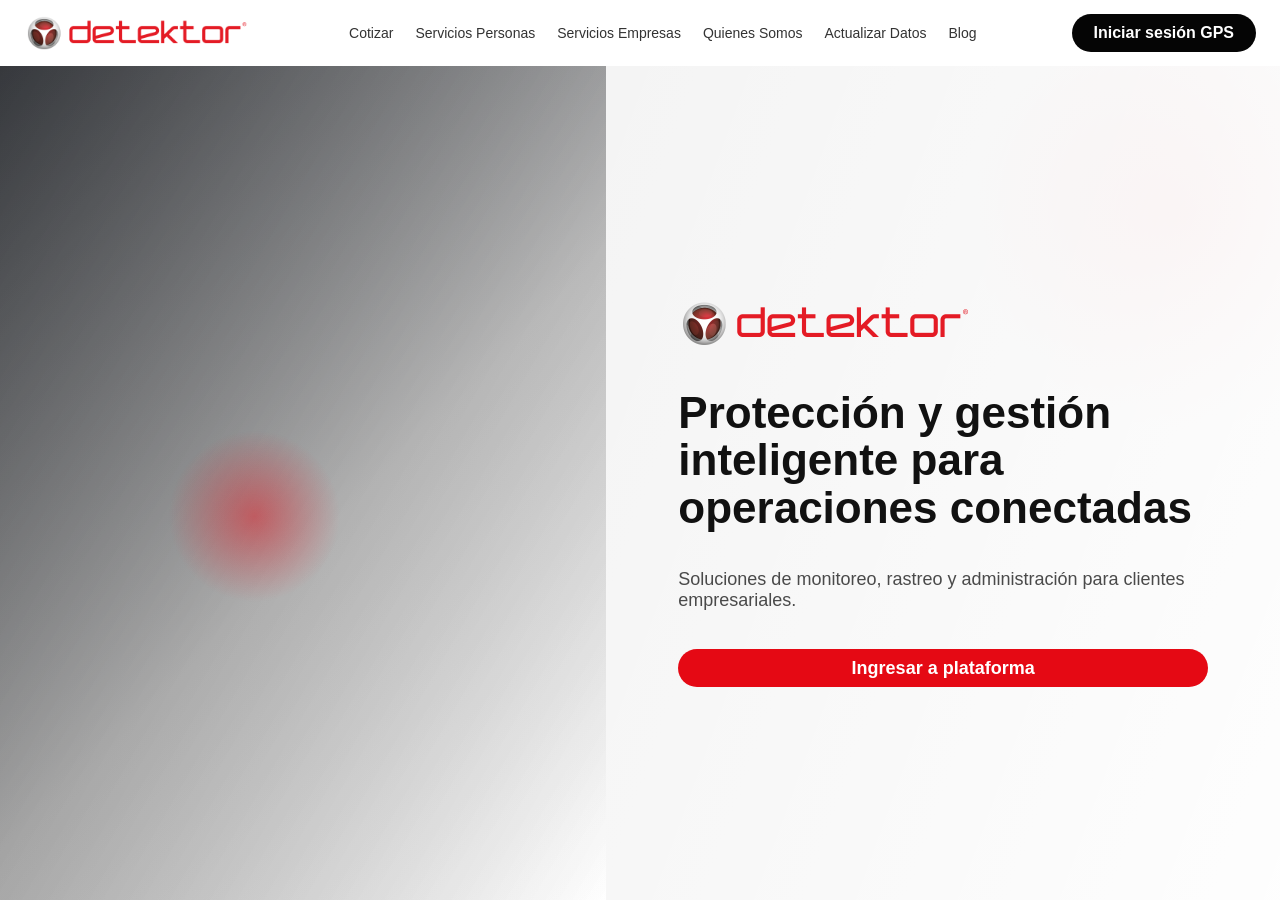
<file: geohashes/index.html>
<!doctype html>
<html lang="es">
  <head>
    <meta charset="utf-8" />
    <meta name="viewport" content="width=device-width, initial-scale=1" />
    <title>Argos | Gestión de Geohashes</title>
    <link rel="stylesheet" href="styles.css" />
  </head>
  <body>
    <main id="corporate" class="corporate-screen">
      <header class="corporate-top">
        <img class="corp-logo" src="assets/logos/detektor-logo.png" alt="Detektor" />
        <nav>
          <a>Cotizar</a>
          <a>Servicios Personas</a>
          <a>Servicios Empresas</a>
          <a>Quienes Somos</a>
          <a>Actualizar Datos</a>
          <a>Blog</a>
        </nav>
        <button id="corpLoginBtn" class="corp-login-btn">Iniciar sesión GPS</button>
      </header>
      <section class="corporate-hero">
        <div class="hero-media"></div>
        <div class="hero-copy">
          <img class="hero-logo" src="assets/logos/detektor-logo.png" alt="Detektor Assist" />
          <h1>Protección y gestión inteligente para operaciones conectadas</h1>
          <p>Soluciones de monitoreo, rastreo y administración para clientes empresariales.</p>
          <button class="red-pill" id="corpLoginBtnHero">Ingresar a plataforma</button>
        </div>
      </section>
    </main>

    <main id="detektorLogin" class="detektor-login-screen is-hidden">
      <header class="login-brand">
        <img class="corp-logo" src="assets/logos/detektor-logo.png" alt="Detektor" />
      </header>
      <section class="detektor-login-body">
        <aside class="login-promo">
          <div class="promo-card">
            <img class="promo-logo" src="assets/logos/detektor-logo.png" alt="Detektor" />
            <p>Automatizamos las alertas de pánico por medio de llamadas automáticas.</p>
            <ul>
              <li>Un posible hurto</li>
              <li>Alguna novedad en el viaje</li>
              <li>Una alerta o peligro</li>
            </ul>
          </div>
        </aside>
        <section class="detektor-login-panel">
          <div class="detektor-mark"></div>
          <h1>Bienvenido a Detektor</h1>
          <p>Plataforma inteligente de información, monitoreo, rastreo y gestión de bienes y automóviles.</p>
          <label><input id="detektorUser" value="Usuario Argos" /></label>
          <label><input id="detektorPass" type="password" value="argos" /></label>
          <button id="detektorLoginBtn" class="detektor-login-button">Entrar</button>
          <a class="forgot-link">¿Olvidó su contraseña?</a>
          <small>Al acceder acepta nuestros <u>Términos y Condiciones</u></small>
        </section>
      </section>
    </main>

    <main id="moduleHub" class="module-hub is-hidden">
      <header class="hub-topbar">
        <img class="hub-logo" src="assets/logos/detektor-logo.png" alt="Detektor" />
        <div class="hub-user">
          <strong>Usuario Argos</strong>
          <span class="hub-avatar"></span>
          <button id="managerBtn" class="hub-icon" title="Manager">⚙</button>
          <button id="hubLogoutBtn" class="hub-icon" title="Salir">▯</button>
        </div>
      </header>
      <section class="cards-grid">
        <article class="product-card">
          <div class="card-art car-art"></div>
          <span class="mini-brand">detektor</span>
          <h2>Skytrack</h2>
          <p>Módulo de monitoreo tradicional para interacción con vehículo.</p>
          <button class="red-pill">Acceder</button>
        </article>
        <article class="product-card">
          <div class="card-art truck-art"></div>
          <span class="mini-brand">detektor</span>
          <h2>Tracking</h2>
          <p>Gestione sus vehículos de forma ágil.</p>
          <button class="red-pill">Acceder</button>
        </article>
        <article class="product-card">
          <div class="card-art shield-art"></div>
          <span class="mini-brand">detektor</span>
          <h2>Cathodic Protection</h2>
          <p>Módulo de monitoreo de protección catódica.</p>
          <button class="red-pill">Acceder</button>
        </article>
        <article class="product-card">
          <div class="card-art cargo-art"></div>
          <span class="mini-brand">detektor</span>
          <h2>Trazabilidad Transporte de Carga</h2>
          <p>Seguimiento a planillas activas y trayectos de vehículos de carga.</p>
          <button class="red-pill">Acceder</button>
        </article>
        <article class="product-card geohash-card">
          <div class="card-art geohash-art"></div>
          <span class="mini-brand">detektor</span>
          <h2>Geohashes</h2>
          <p>Gestión de ciudades logísticas, Divipoles, geocercas y sincronización Command.</p>
          <button id="geohashesCardBtn" class="red-pill">Acceder</button>
        </article>
        <article class="product-card">
          <div class="card-art bi-art"></div>
          <span class="mini-brand">detektor</span>
          <h2>Detektor BI</h2>
          <p>Transforma datos en buenas decisiones.</p>
          <button class="red-pill">Acceder</button>
        </article>
      </section>
    </main>

    <main id="managerView" class="manager-shell is-hidden">
      <header class="manager-top">
        <img src="assets/logos/detektor-logo.png" alt="Detektor" />
        <a>Manager</a>
        <div>
          <span>Usuario Argos</span>
          <button id="managerHomeBtn" title="Volver a módulos">▦</button>
          <button id="managerCloseBtn" title="Salir de Manager">▯</button>
        </div>
      </header>
      <aside class="manager-side">
        <button class="manager-menu is-active" data-manager-view="users">▣ Usuarios</button>
        <button class="manager-menu" data-manager-view="profiles">▧ Perfiles</button>
        <button class="manager-menu">✚ Compartir vehículos</button>
      </aside>
      <section class="manager-content">
        <article id="manager-users" class="manager-page is-active">
          <div class="manager-title">
            <h1>Administración de usuarios</h1>
            <span>Inicio / Administración de usuarios</span>
          </div>
          <div class="manager-card">
            <div class="manager-actions">
              <button class="dark-btn">Exportar</button>
              <button class="manager-red-btn">+ Nuevo Usuario</button>
            </div>
            <div class="manager-search">🔍 <input placeholder="Búsqueda" /></div>
            <table class="manager-table">
              <thead>
                <tr><th>Login</th><th>Nombre completo</th><th>Email</th><th>Cuenta</th><th>Usuario creador</th><th>Fecha/hora creación</th><th>Tipo</th><th>Acciones</th></tr>
              </thead>
              <tbody>
                <tr><td>kmartinez</td><td>KEVIN MARTINEZ HERNANDEZ</td><td>kevin.martinez@argos.com.co</td><td>GARGOS</td><td>GARGOS</td><td>19/05/2026 06:21</td><td>Cliente</td><td><button>⊘</button><button>✎</button><button>×</button></td></tr>
                <tr><td>rklaiss</td><td>Richard Klaiss Luna_NAVITRANS</td><td>rklaiss@navitrans.com.co</td><td>GARGOS</td><td>GARGOS</td><td>07/05/2026 08:10</td><td>Cliente</td><td><button>⊘</button><button>✎</button><button>×</button></td></tr>
                <tr><td>jmontoya</td><td>Juan Diego Montoya</td><td>jmontoya@argos.com.co</td><td>GARGOS</td><td>GARGOS</td><td>16/04/2026 05:09</td><td>Cliente</td><td><button>⊘</button><button>✎</button><button>×</button></td></tr>
                <tr><td>agonzalez</td><td>Abner González</td><td>abner.gonzalez@argos.co</td><td>GARGOS</td><td>GARGOS</td><td>02/06/2026 09:18</td><td>Cliente</td><td><button>⊘</button><button>✎</button><button>×</button></td></tr>
              </tbody>
            </table>
          </div>
        </article>

        <article id="manager-profiles" class="manager-page">
          <div class="manager-title">
            <h1>Crear perfil</h1>
            <span>Inicio / Crear perfil</span>
          </div>
          <label class="manager-profile-name">Nombre <input value="PerfilGeohashes" /></label>
          <div class="manager-permission-panel">
            <h2>Gestión de Geohashes</h2>
            <div class="permission-block">
              <h3>Ciudades logísticas</h3>
              <label><input type="checkbox" checked /> Consultar ciudades logísticas</label>
              <label><input type="checkbox" checked /> Crear ciudad logística</label>
              <label><input type="checkbox" checked /> Modificar ciudad logística</label>
              <label><input type="checkbox" checked /> Eliminar ciudad logística</label>
            </div>
            <div class="permission-block">
              <h3>Divipoles y plantas</h3>
              <label><input type="checkbox" checked /> Consultar Divipoles y plantas</label>
              <label><input type="checkbox" checked /> Crear y modificar Divipoles</label>
              <label><input type="checkbox" checked /> Eliminar Divipoles</label>
              <label><input type="checkbox" checked /> Administrar plantas y geocercas</label>
            </div>
            <div class="permission-block">
              <h3>Sincronización Command</h3>
              <label><input type="checkbox" checked /> Programar sincronización de lote</label>
              <label><input type="checkbox" checked /> Autorizar sobrescritura seleccionada</label>
              <label><input type="checkbox" /> Autorizar reconstrucción total</label>
              <label><input type="checkbox" checked /> Consultar bitácora de administración</label>
            </div>
            <div class="manager-actions">
              <button id="managerBackBtn" class="dark-btn">Atrás</button>
              <button class="manager-red-btn" data-toast="Perfil Geohashes actualizado">Guardar perfil</button>
            </div>
          </div>
        </article>
      </section>
    </main>

    <main id="app" class="app-shell is-hidden">
      <header class="topbar">
        <div class="topbar-left">
          <img class="brand-logo argos-logo header-logo" src="assets/logos/argos-logo.png" alt="ARGOS" />
          <span class="vertical-rule"></span>
          <div>
            <h2>Gestión de Geohashes</h2>
            <p>Ciudades logísticas, Divipoles, plantas y sincronización Command</p>
          </div>
        </div>
        <div class="topbar-right">
          <span class="powered">Powered by</span>
          <img class="brand-logo detektor-logo header-detektor" src="assets/logos/detektor-logo.png" alt="Detektor" />
          <span class="vertical-rule"></span>
          <div class="avatar">J</div>
          <div class="user">
            <strong>Juan Velasquez - Tecnoideas</strong>
            <span>Administrador CPD</span>
          </div>
          <button id="logoutBtn" class="icon-btn" title="Cerrar sesión">↪</button>
        </div>
      </header>

      <nav class="module-tabs" aria-label="Navegación principal">
        <button class="tab is-active" data-view="zonas">Ciudades</button>
        <button class="tab" data-view="divipoles">Divipoles</button>
        <button class="tab" data-view="plantas">Plantas</button>
        <button class="tab" data-view="sync">Sincronización</button>
      </nav>

      <section class="workspace">
        <div class="content-area">
          <section id="view-zonas" class="view is-active">
            <div class="view-header">
              <div>
                <h1>Ciudades logísticas</h1>
                <p>Administra las ciudades logísticas donde se generan Divipoles, plantas y geohashes.</p>
              </div>
              <button class="btn btn-primary" data-open-modal="zoneModal">+ Nueva ciudad logística</button>
            </div>

            <div class="screen-filters">
              <label class="search-field">Buscar ciudad logística <input id="zoneSearch" type="search" placeholder="Nombre, departamento o zona..." /></label>
              <label>Zona logística <select><option>Todas</option><option>Centro</option><option>Noroccidente</option><option>Norte</option><option>Sur</option></select></label>
              <label>Estado <select><option>Todos</option><option>Activo</option><option>Pendiente</option><option>Inactivo</option></select></label>
              <button class="btn btn-primary" data-action="consultar">Consultar</button>
            </div>

            <div class="metrics-grid">
              <article class="metric"><span>Ciudades logísticas activas</span><strong>4</strong></article>
              <article class="metric"><span>Divipoles</span><strong>159</strong></article>
              <article class="metric"><span>Plantas</span><strong>19</strong></article>
              <article class="metric warn"><span>Cambios pendientes</span><strong>94</strong></article>
            </div>

            <div class="data-panel">
              <table>
                <thead>
                  <tr>
                    <th>Id</th>
                    <th>Ciudad logística</th>
                    <th>Departamento</th>
                    <th>Zona logística</th>
                    <th>Divipoles</th>
                    <th>Plantas</th>
                    <th>Geohashes</th>
                    <th>Fecha creación</th>
                    <th>Última modificación</th>
                    <th>Estado</th>
                    <th>Acciones</th>
                  </tr>
                </thead>
                <tbody>
                  <tr>
                    <td>Z001</td>
                    <td>Bogotá / Sabana</td>
                    <td>Cundinamarca</td>
                    <td>Centro</td>
                    <td>62</td>
                    <td>10</td>
                    <td>4,820</td>
                    <td>2026-04-28</td>
                    <td>2026-05-20</td>
                    <td><span class="badge success">Activo</span></td>
                    <td><div class="table-actions"><button class="link-btn" data-open-modal="zoneEditModal">Ver / Editar</button><button class="link-btn danger-link" data-open-modal="deleteModal">Eliminar</button></div></td>
                  </tr>
                  <tr>
                    <td>Z002</td>
                    <td>Medellín</td>
                    <td>Antioquia</td>
                    <td>Noroccidente</td>
                    <td>16</td>
                    <td>5</td>
                    <td>1,106</td>
                    <td>2026-04-29</td>
                    <td>2026-05-20</td>
                    <td><span class="badge success">Activo</span></td>
                    <td><div class="table-actions"><button class="link-btn" data-open-modal="zoneEditModal">Ver / Editar</button><button class="link-btn danger-link" data-open-modal="deleteModal">Eliminar</button></div></td>
                  </tr>
                  <tr>
                    <td>Z003</td>
                    <td>Cartagena</td>
                    <td>Bolívar</td>
                    <td>Norte</td>
                    <td>31</td>
                    <td>3</td>
                    <td>2,240</td>
                    <td>2026-05-02</td>
                    <td>2026-05-18</td>
                    <td><span class="badge warn">Pendiente Command</span></td>
                    <td><div class="table-actions"><button class="link-btn" data-open-modal="zoneEditModal">Ver / Editar</button><button class="link-btn danger-link" data-open-modal="deleteModal">Eliminar</button></div></td>
                  </tr>
                  <tr>
                    <td>Z004</td>
                    <td>Tunja</td>
                    <td>Boyacá</td>
                    <td>Centro</td>
                    <td>50</td>
                    <td>1</td>
                    <td>930</td>
                    <td>2026-05-04</td>
                    <td>2026-05-16</td>
                    <td><span class="badge neutral">Inactivo</span></td>
                    <td><div class="table-actions"><button class="link-btn" data-open-modal="zoneEditModal">Ver / Editar</button><button class="link-btn danger-link" data-open-modal="deleteModal">Eliminar</button></div></td>
                  </tr>
                </tbody>
              </table>
            </div>
          </section>

          <section id="view-divipoles" class="view">
            <div class="view-header">
              <div>
                <h1>Divipoles</h1>
                <p>Consulta y ajusta las divisiones operativas dentro de cada ciudad logística.</p>
              </div>
              <button class="btn btn-primary" data-open-modal="divipolModal">+ Nueva Divipol</button>
            </div>

            <div class="screen-filters">
              <label>Ciudad logística
                <select id="zoneSelect">
                  <option value="Z001">Bogotá / Sabana</option>
                  <option value="Z002">Medellín</option>
                  <option value="Z003">Cartagena</option>
                  <option value="Z004">Tunja</option>
                </select>
              </label>
              <label>Zona logística <select><option>Todas</option><option>Centro</option><option>Noroccidente</option><option>Norte</option><option>Sur</option></select></label>
              <label class="search-field">Buscar Divipol <input id="divipolSearch" type="search" placeholder="Nombre o código de zona..." /></label>
              <label>Estado <select><option>Todos</option><option>Activo</option><option>Pendiente</option><option>Inactivo</option></select></label>
              <button class="btn btn-primary" data-action="consultar">Consultar</button>
            </div>

            <div class="data-panel">
              <table>
                <thead>
                  <tr>
                    <th>Divipol</th>
                    <th>Código zona</th>
                    <th>Ciudad logística</th>
                    <th>Zona logística</th>
                    <th>Plantas asociadas</th>
                    <th>Geocerca</th>
                    <th>Fecha creación</th>
                    <th>Última modificación</th>
                    <th>Estado</th>
                    <th>Acciones</th>
                  </tr>
                </thead>
                <tbody>
                  <tr><td>Usaquén / Bogotá</td><td>B54BE76E</td><td>Bogotá / Sabana</td><td>Centro</td><td>3</td><td>Cerrada</td><td>2026-04-28</td><td>2026-05-20</td><td><span class="badge success">Activo</span></td><td><div class="table-actions"><button class="link-btn" data-open-modal="divipolEditModal">Ver / Editar</button><button class="link-btn danger-link" data-open-modal="deleteModal">Eliminar</button></div></td></tr>
                  <tr><td>Suba / Bogotá</td><td>B54BE6EE</td><td>Bogotá / Sabana</td><td>Centro</td><td>3</td><td>Requiere cierre</td><td>2026-04-30</td><td>2026-05-20</td><td><span class="badge warn">Pendiente Command</span></td><td><div class="table-actions"><button class="link-btn" data-open-modal="divipolEditModal">Ver / Editar</button><button class="link-btn danger-link" data-open-modal="deleteModal">Eliminar</button></div></td></tr>
                  <tr><td>Chía / Cundinamarca</td><td>B54BEDF9</td><td>Bogotá / Sabana</td><td>Centro</td><td>1</td><td>Requiere cierre</td><td>2026-05-02</td><td>2026-05-19</td><td><span class="badge warn">Pendiente Command</span></td><td><div class="table-actions"><button class="link-btn" data-open-modal="divipolEditModal">Ver / Editar</button><button class="link-btn danger-link" data-open-modal="deleteModal">Eliminar</button></div></td></tr>
                  <tr><td>Envigado</td><td>A74BE44A</td><td>Medellín</td><td>Noroccidente</td><td>2</td><td>Cerrada</td><td>2026-05-01</td><td>2026-05-16</td><td><span class="badge success">Activo</span></td><td><div class="table-actions"><button class="link-btn" data-open-modal="divipolEditModal">Ver / Editar</button><button class="link-btn danger-link" data-open-modal="deleteModal">Eliminar</button></div></td></tr>
                </tbody>
              </table>
            </div>
          </section>

          <section id="view-plantas" class="view">
            <div class="view-header">
              <div>
                <h1>Plantas</h1>
                <p>Consulta las plantas asociadas a cada ciudad logística. La Divipol se muestra solo como referencia geográfica cuando aplique.</p>
              </div>
            </div>

            <div class="screen-filters">
              <label>Ciudad logística
                <select>
                  <option>Bogotá / Sabana</option>
                  <option>Medellín</option>
                  <option>Cartagena</option>
                  <option>Tunja</option>
                </select>
              </label>
              <label>Zona logística <select><option>Todas</option><option>Centro</option><option>Noroccidente</option><option>Norte</option><option>Sur</option></select></label>
              <label>Divipol de ubicación / referencia
                <select>
                  <option>Todas</option>
                  <option>Usaquén / Bogotá</option>
                  <option>Suba / Bogotá</option>
                  <option>Chía / Cundinamarca</option>
                </select>
              </label>
              <label class="search-field">Buscar planta <input id="plantSearch" type="search" placeholder="Código o nombre de planta..." /></label>
              <label>Estado <select><option>Todos</option><option>Activa</option><option>Inactiva</option><option>Pendiente geocerca</option><option>Eliminar</option></select></label>
              <button class="btn btn-primary" data-action="consultar">Consultar</button>
            </div>

            <div class="warning-box">Versión futura: sincronizar plantas desde el maestro de Command para evitar administración manual. El código interno de geocerca se conserva en base de datos y no se expone en la tabla.</div>

            <div class="data-panel">
              <table>
                <thead>
                  <tr>
                    <th>Código planta</th>
                    <th>Planta</th>
                    <th>Ciudad logística</th>
                    <th>Zona logística</th>
                    <th>Divipol de ubicación / referencia</th>
                    <th>Fecha creación</th>
                    <th>Última modificación</th>
                    <th>Estado</th>
                    <th>Acciones</th>
                  </tr>
                </thead>
                <tbody>
                  <tr><td>513</td><td>Puente Aranda</td><td>Bogotá / Sabana</td><td>Centro</td><td>Usaquén / Bogotá</td><td>2026-04-28</td><td>2026-05-20</td><td><span class="badge success">Activa</span></td><td><div class="table-actions"><button class="link-btn" data-open-modal="plantFenceModal">Ver</button><button class="link-btn danger-link" data-open-modal="deleteModal">Eliminar</button></div></td></tr>
                  <tr><td>503</td><td>Calle 80</td><td>Bogotá / Sabana</td><td>Centro</td><td>Suba / Bogotá</td><td>2026-04-30</td><td>2026-05-19</td><td><span class="badge success">Activa</span></td><td><div class="table-actions"><button class="link-btn" data-open-modal="plantFenceModal">Ver</button><button class="link-btn danger-link" data-open-modal="deleteModal">Eliminar</button></div></td></tr>
                  <tr><td>522</td><td>Chía</td><td>Bogotá / Sabana</td><td>Centro</td><td>Chía / Cundinamarca</td><td>2026-05-02</td><td>2026-05-18</td><td><span class="badge warn">Pendiente geocerca</span></td><td><div class="table-actions"><button class="link-btn" data-open-modal="plantFenceModal">Ver</button><button class="link-btn danger-link" data-open-modal="deleteModal">Eliminar</button></div></td></tr>
                </tbody>
              </table>
            </div>

            <div class="warning-box">La Divipol es referencia geográfica, no asociación funcional. Las plantas aplican para toda la ciudad logística al calcular tiempos semilla contra geohashes/MAP_PAGE.</div>
          </section>

          <section id="view-sync" class="view">
            <div class="view-header">
              <div>
                <h1>Sincronización</h1>
                <p>Programa el envío incremental o reproceso controlado de geohashes hacia Command por ciudad logística y Divipol.</p>
              </div>
              <button class="btn btn-primary" data-open-modal="batchModal">Programar sincronización de lote</button>
            </div>

            <div class="screen-filters">
              <label>Ciudad logística
                <select>
                  <option>Bogotá / Sabana</option>
                  <option>Medellín</option>
                  <option>Cartagena</option>
                  <option>Tunja</option>
                </select>
              </label>
              <label>Divipol
                <select>
                  <option>Suba / Bogotá</option>
                  <option>Usaquén / Bogotá</option>
                  <option>Chía / Cundinamarca</option>
                  <option>Envigado</option>
                </select>
              </label>
              <label>Modo <select><option>Incremental</option><option>Sobrescritura seleccionada</option><option>Reconstrucción total autorizada</option></select></label>
              <button class="btn btn-primary" data-action="consultar">Consultar</button>
            </div>

            <div class="sync-board">
              <article><h2>Próxima ejecución</h2><strong>01:00</strong><span>Horario de baja operación</span></article>
              <article><h2>Tamaño de lote</h2><strong>250</strong><span>Geohashes por lote</span></article>
              <article><h2>Divipoles seleccionadas</h2><strong>3</strong><span>Alcance controlado</span></article>
              <article><h2>Reintentos máximos</h2><strong>3</strong><span>Control auditado</span></article>
            </div>

            <div class="section-title">
              <h2>Bitácora de lotes</h2>
              <button class="btn btn-light" data-action="retry">Reintentar lotes con error</button>
            </div>
            <div class="data-panel">
              <table>
                <thead>
                  <tr>
                    <th>Lote</th>
                    <th>Fecha</th>
                    <th>Ciudad logística</th>
                    <th>Divipol</th>
                    <th>Modo</th>
                    <th>Inicio</th>
                    <th>Fin</th>
                    <th>Procesados</th>
                    <th>Exitosos</th>
                    <th>Errores</th>
                    <th>Estado</th>
                    <th>Acciones</th>
                  </tr>
                </thead>
                <tbody>
                  <tr><td>LOT-20260520-0100</td><td>2026-05-20</td><td>Bogotá / Sabana</td><td>Suba / Bogotá</td><td>Incremental</td><td>01:00</td><td>01:18</td><td>1,250</td><td>1,230</td><td>20</td><td><span class="badge warn">Con errores</span></td><td><button class="link-btn" data-open-modal="batchDetailModal">Ver detalle</button></td></tr>
                  <tr><td>LOT-20260519-0100</td><td>2026-05-19</td><td>Medellín</td><td>Envigado</td><td>Incremental</td><td>01:00</td><td>01:11</td><td>980</td><td>980</td><td>0</td><td><span class="badge success">Finalizado</span></td><td><button class="link-btn" data-open-modal="batchDetailModal">Ver detalle</button></td></tr>
                  <tr><td>LOT-20260518-0100</td><td>2026-05-18</td><td>Bogotá / Sabana</td><td>Chía / Cundinamarca</td><td>Sobrescritura</td><td>01:00</td><td>01:15</td><td>1,105</td><td>1,101</td><td>4</td><td><span class="badge warn">Con errores</span></td><td><button class="link-btn" data-open-modal="batchDetailModal">Ver detalle</button></td></tr>
                </tbody>
              </table>
            </div>
          </section>

        </div>
      </section>
    </main>

    <div id="toast" class="toast" role="status"></div>

    <dialog id="zoneModal" class="modal">
      <form method="dialog">
        <h2>Nueva ciudad logística</h2>
        <label>Ciudad logística <select><option>Bogotá / Sabana Norte</option><option>Cartagena</option><option>Medellín</option><option>Tunja</option></select></label>
        <label>Departamento <select><option>Cundinamarca</option><option>Antioquia</option><option>Bolívar</option><option>Boyacá</option></select></label>
        <label>Zona logística <select><option>Centro</option><option>Noroccidente</option><option>Norte</option><option>Sur</option></select></label>
        <label>Estado <select><option>Activo</option><option>Inactivo</option></select></label>
        <div class="warning-box">Si la ciudad logística ya existe, el sistema bloquea el guardado y muestra el registro existente.</div>
        <div class="modal-actions">
          <button class="btn btn-light">Cancelar</button>
          <button class="btn btn-primary" data-toast="Ciudad logística guardada">Guardar</button>
        </div>
      </form>
    </dialog>

    <dialog id="zoneEditModal" class="modal wide">
      <form method="dialog">
        <h2>Editar ciudad logística</h2>
        <div class="edit-grid">
          <section class="config-panel flat">
            <label>Ciudad logística <input value="Bogotá / Sabana" /></label>
            <label>Departamento <select><option>Cundinamarca</option><option>Antioquia</option><option>Bolívar</option><option>Boyacá</option></select></label>
            <label>Zona logística <select><option>Centro</option><option>Noroccidente</option><option>Norte</option><option>Sur</option></select></label>
            <label>Estado <select><option>Activo</option><option>Inactivo</option><option>Eliminar</option></select></label>
            <label>Fecha creación <input value="2026-04-28 - Juan Velasquez" readonly /></label>
            <label>Última modificación <input value="2026-05-20 - Juan Velasquez" readonly /></label>
            <div class="warning-box">Al ajustar el área de cobertura se descubren nuevos geohashes y quedan pendientes de sincronizar con Command. La eliminación exige permiso y queda en bitácora.</div>
          </section>
          <section class="map-panel modal-map">
            <div class="mock-map small-map">
              <div class="grid"></div>
              <div class="polygon zone"></div>
              <span class="geohash-count">+94 geohashes descubiertos</span>
            </div>
          </section>
        </div>
        <section class="association-block association-master">
          <div class="section-title compact-title">
            <h3>Plantas asociadas a esta ciudad logística</h3>
            <button class="btn btn-light" data-toast="Maestro de plantas actualizado desde Tracking / Command">Actualizar maestro</button>
          </div>
          <div class="association-notes">
            <div class="warning-box">Las plantas se seleccionan desde el maestro existente y aplican para toda la ciudad logística. No se asocian directamente a cada Divipol.</div>
            <div class="warning-box">Estas plantas se usarán para calcular el tiempo semilla de cada geohash/MAP_PAGE generado dentro de la ciudad logística.</div>
          </div>
          <section class="data-panel compact">
            <table>
              <thead>
                <tr>
                  <th>Seleccionar</th>
                  <th>Planta</th>
                  <th>Divipol de ubicación / referencia</th>
                  <th>Estado</th>
                  <th>Fuente maestro</th>
                  <th>Uso funcional</th>
                  <th>Última modificación</th>
                </tr>
              </thead>
              <tbody>
                <tr><td><input type="checkbox" checked /></td><td>513 - Puente Aranda</td><td>Usaquén / Bogotá</td><td><span class="badge success">Activa</span></td><td>Maestro Tracking / Command</td><td>Tiempo semilla contra geohashes/MAP_PAGE de la ciudad logística</td><td>2026-06-10</td></tr>
                <tr><td><input type="checkbox" checked /></td><td>503 - Calle 80</td><td>Suba / Bogotá</td><td><span class="badge success">Activa</span></td><td>Maestro Tracking / Command</td><td>Tiempo semilla contra geohashes/MAP_PAGE de la ciudad logística</td><td>2026-06-10</td></tr>
                <tr><td><input type="checkbox" checked /></td><td>522 - Chía</td><td>Chía / Cundinamarca</td><td><span class="badge warn">Pendiente geocerca</span></td><td>Maestro Tracking / Command</td><td>Tiempo semilla contra geohashes/MAP_PAGE de la ciudad logística</td><td>2026-06-09</td></tr>
                <tr><td><input type="checkbox" checked /></td><td>884 - Zona Franca</td><td>Fontibón / Bogotá</td><td><span class="badge success">Activa</span></td><td>Maestro Tracking / Command</td><td>Tiempo semilla contra geohashes/MAP_PAGE de la ciudad logística</td><td>2026-06-09</td></tr>
                <tr><td><input type="checkbox" /></td><td>301 - Mamonal</td><td>Cartagena</td><td><span class="badge success">Activa</span></td><td>Maestro Tracking / Command</td><td>Disponible al cambiar la ciudad logística</td><td>2026-06-08</td></tr>
                <tr><td><input type="checkbox" /></td><td>302 - Bayunca</td><td>Cartagena</td><td><span class="badge neutral">Inactiva</span></td><td>Maestro Tracking / Command</td><td>No aplica mientras esté inactiva</td><td>2026-06-08</td></tr>
                <tr><td><input type="checkbox" /></td><td>303 - Turbaco</td><td>Cartagena</td><td><span class="badge warn">Pendiente geocerca</span></td><td>Maestro Tracking / Command</td><td>Disponible cuando complete geocerca</td><td>2026-06-08</td></tr>
              </tbody>
            </table>
          </section>
        </section>
        <div class="modal-actions">
          <button class="btn btn-light">Cancelar</button>
          <button class="btn btn-primary" data-toast="Ciudad logística actualizada y geohashes pendientes detectados">Guardar ciudad logística</button>
        </div>
      </form>
    </dialog>

    <dialog id="divipolModal" class="modal">
      <form method="dialog">
        <h2>Nueva Divipol</h2>
        <label>Ciudad logística <select><option>Bogotá / Sabana</option><option>Medellín</option><option>Cartagena</option></select></label>
        <label>Zona logística <select><option>Centro</option><option>Noroccidente</option><option>Norte</option><option>Sur</option></select></label>
        <label>Nombre de Divipol <select><option>Usaquén / Bogotá</option><option>Suba / Bogotá</option><option>Chía / Cundinamarca</option><option>Envigado</option></select></label>
        <label>Código zona <input value="B54BE76E" /></label>
        <label>Estado <select><option>Activo</option><option>Inactivo</option></select></label>
        <div class="warning-box">No se permite guardar si la Divipol ya existe o si la geocerca no está creada y cerrada.</div>
        <div class="modal-actions">
          <button class="btn btn-light">Cancelar</button>
          <button class="btn btn-primary" data-toast="Divipol guardada">Guardar</button>
        </div>
      </form>
    </dialog>

    <dialog id="divipolEditModal" class="modal wide">
      <form method="dialog">
        <h2>Editar Divipol</h2>
        <div class="edit-grid">
          <section class="config-panel flat">
            <label>Ciudad logística <input value="Bogotá / Sabana" readonly /></label>
            <label>Zona logística <input value="Centro" readonly /></label>
            <label>Nombre de Divipol <input value="Suba / Bogotá" /></label>
            <label>Código zona <input value="B54BE6EE" /></label>
            <label>Estado <select><option>Activo</option><option>Pendiente Command</option><option>Inactivo</option><option>Eliminar</option></select></label>
            <label>Fecha creación <input value="2026-04-30 - Abner González" readonly /></label>
            <label>Última modificación <input value="2026-05-20 - Juan Velasquez" readonly /></label>
            <div class="warning-box">Campos completos y geocerca cerrada son obligatorios para guardar. Eliminar o inactivar exige permiso y queda en bitácora.</div>
          </section>
          <section class="map-panel modal-map">
            <div class="map-toolbar">
              <button class="chip is-on">Plantas</button>
              <button class="chip is-on">Nombres</button>
            </div>
            <div class="mock-map small-map">
              <div class="grid"></div>
              <div class="polygon zone"></div>
              <div class="divipol-outline one"></div>
              <span class="plant p1">513</span>
              <span class="plant p2">503</span>
              <span class="geohash-count">Área de Divipol en edición</span>
            </div>
          </section>
        </div>
        <div class="modal-actions">
          <button class="btn btn-light">Cancelar</button>
          <button class="btn btn-primary" data-toast="Divipol actualizada">Guardar Divipol</button>
        </div>
      </form>
    </dialog>

    <dialog id="plantFenceModal" class="modal wide">
      <form method="dialog">
        <h2>Geocerca de planta</h2>
        <div class="edit-grid">
          <section class="config-panel flat">
            <label>Código planta <input value="513" readonly /></label>
            <label>Planta <input value="Puente Aranda" readonly /></label>
            <label>Ciudad logística <input value="Bogotá / Sabana" readonly /></label>
            <label>Zona logística <input value="Centro" readonly /></label>
            <label>Divipol de ubicación / referencia <input value="Usaquén / Bogotá" readonly /></label>
            <label>Estado <input value="Activa" readonly /></label>
            <label>Fecha creación <input value="2026-04-28 - Abner González" readonly /></label>
            <label>Última modificación <input value="2026-05-20 - Juan Velasquez" readonly /></label>
            <div class="warning-box">La Divipol es referencia geográfica, no asociación funcional. La planta aplica para toda la ciudad logística seleccionada.</div>
          </section>
          <section class="map-panel modal-map">
            <div class="mock-map small-map">
              <div class="grid"></div>
              <div class="polygon zone"></div>
              <div class="plant-fence"></div>
              <span class="plant p1">513</span>
              <span class="map-label l1">Puente Aranda</span>
            </div>
          </section>
        </div>
        <div class="modal-actions">
          <button class="btn btn-primary">Cerrar</button>
        </div>
      </form>
    </dialog>

    <dialog id="batchModal" class="modal">
      <form method="dialog">
        <h2>Programar sincronización de lote</h2>
        <label>Ciudad logística <select><option>Bogotá / Sabana</option><option>Medellín</option><option>Cartagena</option><option>Tunja</option></select></label>
        <label>Divipoles a sincronizar
          <select multiple size="4">
            <option selected>Suba / Bogotá</option>
            <option selected>Usaquén / Bogotá</option>
            <option>Chía / Cundinamarca</option>
            <option>Envigado</option>
          </select>
        </label>
        <label>Hora de ejecución <input type="time" value="01:00" /></label>
        <label>Tamaño de lote <input type="number" value="250" /></label>
        <label>Reintentos máximos <input type="number" value="3" /></label>
        <label>Modo de envío <select><option>Incremental - solo nuevos o modificados</option><option>Sobrescritura de Divipoles seleccionadas</option><option>Reconstrucción total autorizada</option></select></label>
        <label><input type="checkbox" /> Confirmo sobrescritura de información ya cargada en Command para las Divipoles seleccionadas</label>
        <label><input type="checkbox" /> Notificar errores a usuarios administradores</label>
        <div class="warning-box">Por defecto la carga es incremental. La sobrescritura requiere selección explícita de Divipoles y confirmación del usuario autorizado.</div>
        <div class="modal-actions">
          <button class="btn btn-light">Cancelar</button>
          <button class="btn btn-primary" data-toast="Sincronización programada">Guardar</button>
        </div>
      </form>
    </dialog>

    <dialog id="batchDetailModal" class="modal wide">
      <form method="dialog">
        <h2>Detalle de geohashes del lote</h2>
        <div class="data-panel compact">
          <table>
            <thead><tr><th>Geohash</th><th>Código zona</th><th>Ciudad logística</th><th>Divipol</th><th>Resultado</th><th>Mensaje</th><th>Reintentos</th></tr></thead>
            <tbody>
              <tr><td>d346u9</td><td>B54BE879</td><td>Bogotá / Sabana</td><td>Usaquén / Bogotá</td><td><span class="badge success">Exitoso</span></td><td>Solicitud procesada</td><td>0</td></tr>
              <tr><td>d2g6dt</td><td>B54BD53A</td><td>Bogotá / Sabana</td><td>Suba / Bogotá</td><td><span class="badge warn">Validación</span></td><td>Campo requerido</td><td>1</td></tr>
              <tr><td>d345rf</td><td>B54BD5A2</td><td>Bogotá / Sabana</td><td>Chía / Cundinamarca</td><td><span class="badge danger">Error técnico</span></td><td>ORA-00001</td><td>2</td></tr>
            </tbody>
          </table>
        </div>
        <div class="modal-actions">
          <button class="btn btn-light" data-toast="Geohashes con error marcados para reintento">Reintentar errores</button>
          <button class="btn btn-primary">Cerrar</button>
        </div>
      </form>
    </dialog>

    <dialog id="deleteModal" class="modal">
      <form method="dialog">
        <h2>Confirmar eliminación</h2>
        <p class="modal-copy">Esta acción solo está disponible para usuarios con permiso de administración. El registro quedará guardado en la bitácora con fecha, usuario y detalle.</p>
        <label>Motivo <select><option>Creación incorrecta</option><option>Duplicado confirmado</option><option>Ajuste operativo solicitado</option></select></label>
        <label><input type="checkbox" /> Confirmo que revisé dependencias antes de eliminar</label>
        <div class="modal-actions">
          <button class="btn btn-light">Cancelar</button>
          <button class="btn btn-primary" data-toast="Eliminación registrada en bitácora">Eliminar</button>
        </div>
      </form>
    </dialog>

    <script src="app.js"></script>
  </body>
</html>
</file>
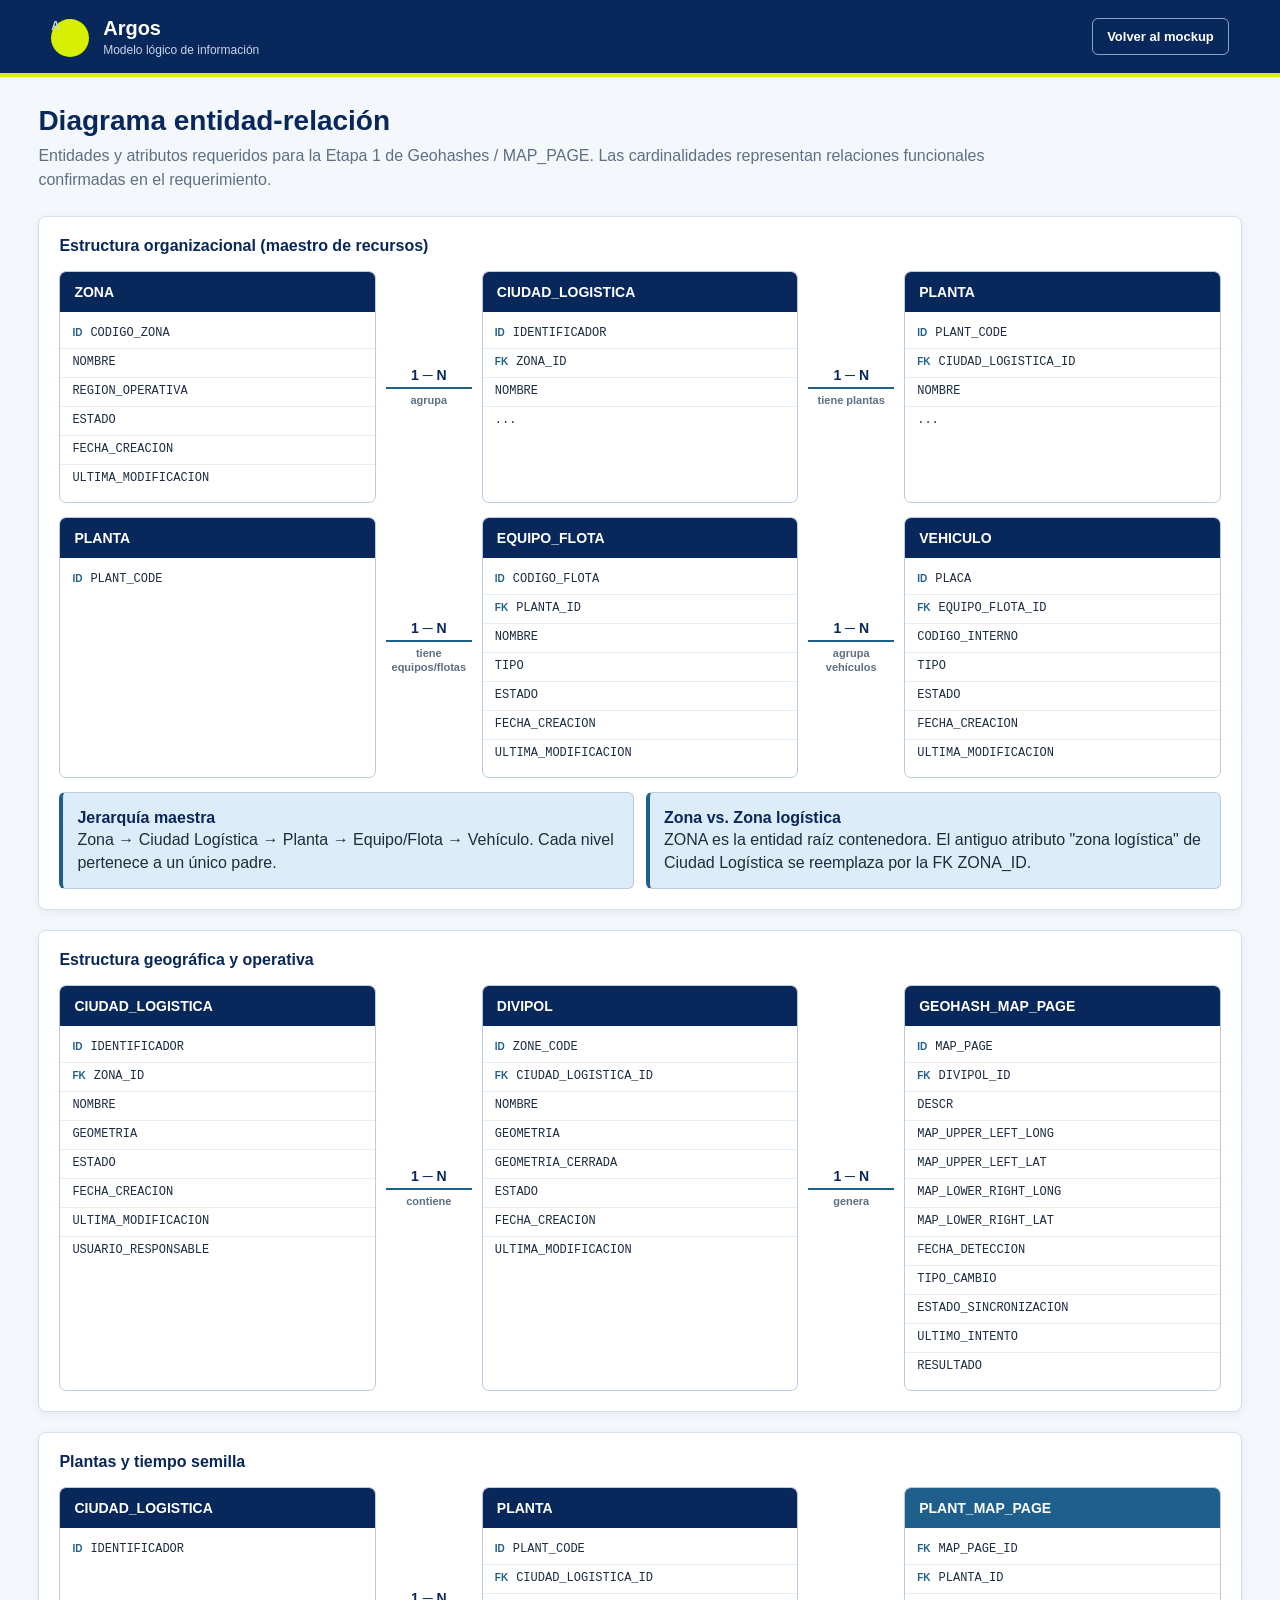
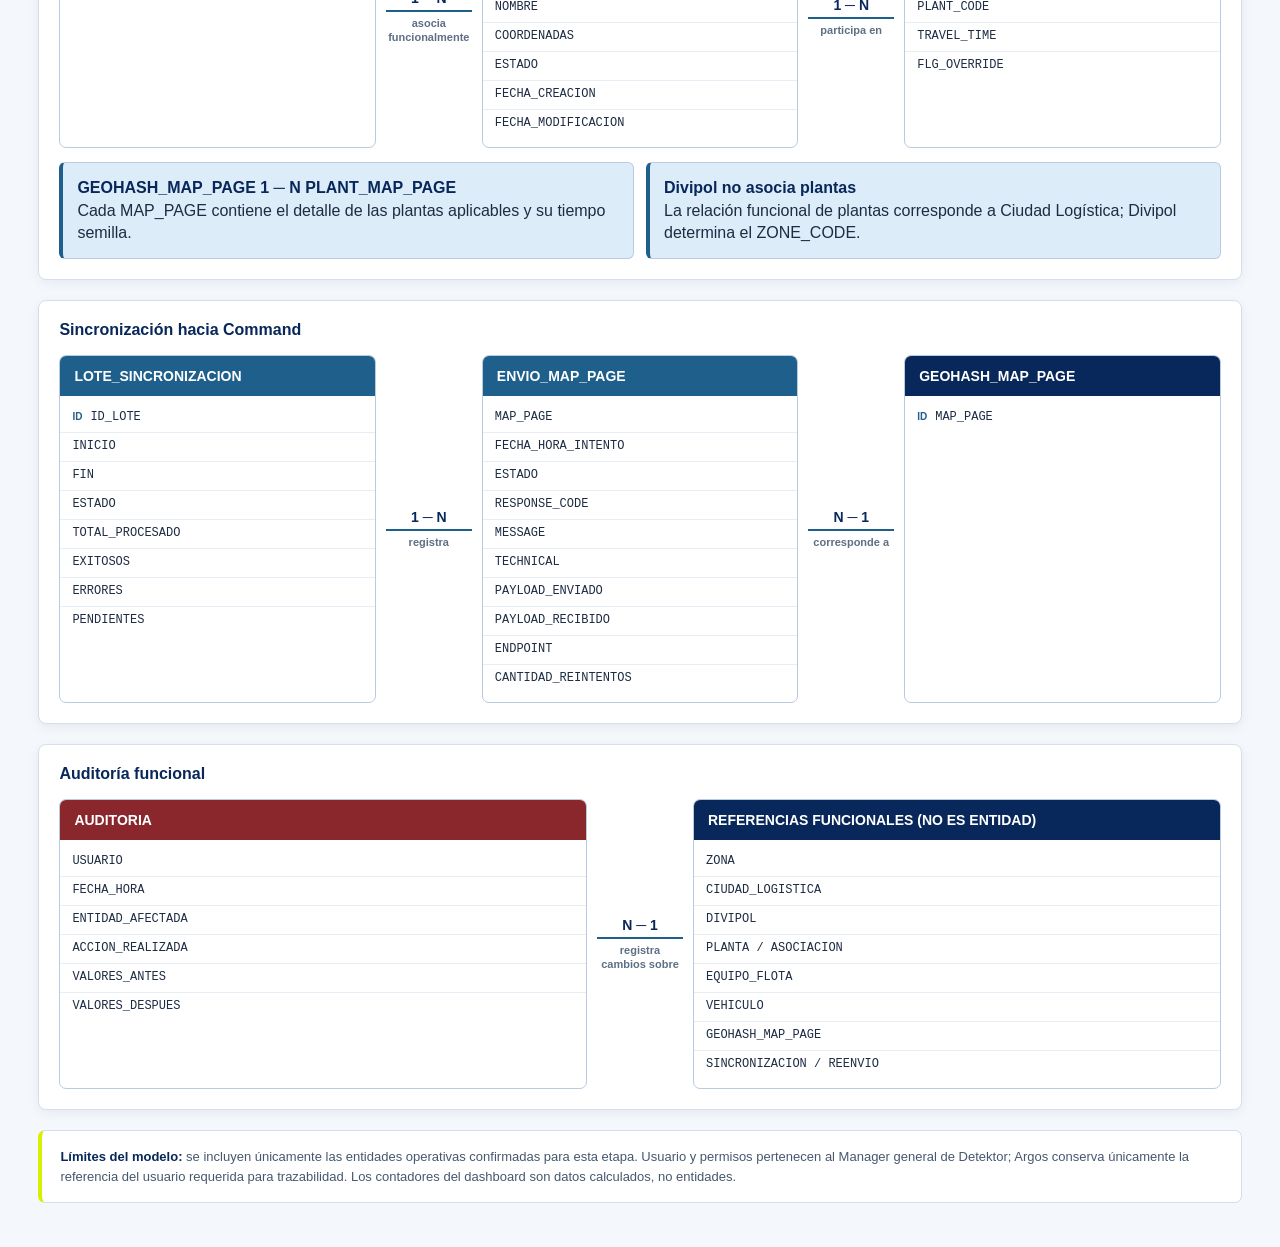
<file: diagrama-er-argos.html>
<!doctype html>
<html lang="es">
  <head>
    <meta charset="UTF-8" />
    <meta name="viewport" content="width=device-width, initial-scale=1" />
    <title>Argos | Diagrama entidad-relación</title>
    <style>
      :root {
        --navy: #08275a;
        --navy-soft: #153d73;
        --blue: #1f5f8b;
        --ice: #dcecf8;
        --line: #b8cbe0;
        --lime: #d7ef00;
        --red: #ef3038;
        --ink: #1d2c42;
        --muted: #5e6f84;
        --page: #f4f7fb;
      }

      * { box-sizing: border-box; }

      body {
        margin: 0;
        color: var(--ink);
        background: var(--page);
        font-family: Arial, Helvetica, sans-serif;
      }

      header {
        display: flex;
        align-items: center;
        justify-content: space-between;
        gap: 20px;
        min-height: 76px;
        padding: 16px clamp(18px, 4vw, 56px);
        color: #fff;
        background: var(--navy);
        border-bottom: 4px solid var(--lime);
      }

      .brand {
        display: flex;
        align-items: center;
        gap: 14px;
      }

      .brand-mark {
        display: grid;
        place-items: center;
        width: 38px;
        height: 38px;
        color: var(--navy);
        background: var(--lime);
        border-radius: 50%;
        font-weight: 900;
      }

      .brand strong,
      .brand span { display: block; }

      .brand strong { font-size: 20px; }
      .brand span { margin-top: 3px; color: #c8d6e8; font-size: 12px; }

      header a {
        color: #fff;
        border: 1px solid #8da6c7;
        border-radius: 6px;
        padding: 10px 14px;
        text-decoration: none;
        font-size: 13px;
        font-weight: 700;
      }

      main {
        width: min(1500px, 100%);
        margin: 0 auto;
        padding: 28px clamp(14px, 3vw, 42px) 44px;
      }

      h1 { margin: 0; color: var(--navy); font-size: 28px; }

      .intro {
        max-width: 980px;
        margin: 7px 0 24px;
        color: var(--muted);
        line-height: 1.5;
      }

      .diagram {
        display: grid;
        gap: 20px;
      }

      .lane {
        min-width: 0;
        padding: 20px;
        background: #fff;
        border: 1px solid #d5dfeb;
        border-radius: 8px;
        box-shadow: 0 3px 12px rgba(8, 39, 90, 0.06);
      }

      .lane h2 {
        margin: 0 0 16px;
        color: var(--navy);
        font-size: 16px;
      }

      .flow {
        display: grid;
        grid-template-columns: minmax(220px, 1fr) 86px minmax(220px, 1fr) 86px minmax(220px, 1fr);
        align-items: center;
        gap: 10px;
      }

      .flow.two {
        grid-template-columns: minmax(220px, 1fr) 86px minmax(220px, 1fr);
      }

      .entity {
        min-width: 0;
        align-self: stretch;
        overflow: hidden;
        border: 1px solid var(--line);
        border-radius: 7px;
        background: #fff;
      }

      .entity h3 {
        margin: 0;
        padding: 12px 14px;
        color: #fff;
        background: var(--navy);
        font-size: 14px;
      }

      .entity.integration h3 { background: var(--blue); }
      .entity.audit h3 { background: #8a272d; }

      .entity ul {
        list-style: none;
        margin: 0;
        padding: 8px 0;
      }

      .entity li {
        display: flex;
        align-items: baseline;
        gap: 8px;
        min-height: 29px;
        padding: 6px 12px;
        border-bottom: 1px solid #e6edf5;
        overflow-wrap: anywhere;
        font-family: ui-monospace, SFMono-Regular, Menlo, Consolas, monospace;
        font-size: 12px;
      }

      .entity li:last-child { border-bottom: 0; }

      .key {
        flex: 0 0 auto;
        color: var(--blue);
        font-family: Arial, Helvetica, sans-serif;
        font-size: 10px;
        font-weight: 800;
      }

      .relation {
        display: grid;
        place-items: center;
        gap: 5px;
        color: var(--navy);
        text-align: center;
        font-size: 11px;
        font-weight: 700;
      }

      .relation .cardinality {
        width: 100%;
        padding-bottom: 4px;
        border-bottom: 2px solid var(--blue);
        font-size: 14px;
      }

      .relation .label { color: var(--muted); line-height: 1.25; }

      .relationship-note {
        display: grid;
        grid-template-columns: repeat(2, minmax(0, 1fr));
        gap: 12px;
      }

      .relationship-note article {
        padding: 14px;
        background: var(--ice);
        border: 1px solid var(--line);
        border-left: 4px solid var(--blue);
        border-radius: 6px;
        line-height: 1.4;
      }

      .relationship-note strong { color: var(--navy); }

      .scope {
        margin-top: 20px;
        padding: 16px 18px;
        color: #46586f;
        background: #fff;
        border: 1px solid #d5dfeb;
        border-left: 4px solid var(--lime);
        border-radius: 7px;
        font-size: 13px;
        line-height: 1.5;
      }

      .scope strong { color: var(--navy); }

      @media (max-width: 900px) {
        .flow,
        .flow.two {
          grid-template-columns: 1fr;
        }

        .relation {
          min-height: 62px;
        }

        .relation .cardinality {
          width: auto;
          height: auto;
          padding: 0 0 32px;
          border: 0;
          background: linear-gradient(var(--blue), var(--blue)) center bottom / 2px 24px no-repeat;
          color: var(--navy);
        }

        .relationship-note { grid-template-columns: 1fr; }
      }

      @media (max-width: 560px) {
        header { align-items: stretch; flex-direction: column; }
        header a { text-align: center; }
        main { padding-top: 20px; }
        h1 { font-size: 23px; }
        .lane { padding: 14px; }
      }

      @page {
        size: A3 landscape;
        margin: 10mm 10mm 14mm;
      }

      @media print {
        body {
          background: #fff;
          -webkit-print-color-adjust: exact;
          print-color-adjust: exact;
        }

        header {
          min-height: 58px;
          padding: 10px 18px;
        }

        header a { display: none; }

        main {
          width: 100%;
          padding: 18px 0 0;
        }

        h1 { font-size: 24px; }
        .intro { margin-bottom: 16px; }
        .diagram { gap: 14px; }

        .lane {
          break-inside: avoid;
          padding: 14px;
          box-shadow: none;
        }

        .entity li {
          min-height: 25px;
          padding-block: 4px;
          font-size: 10px;
        }

        .scope {
          break-inside: avoid;
          margin-top: 14px;
        }
      }
    </style>
  </head>
  <body>
    <header>
      <div class="brand">
        <span class="brand-mark">A</span>
        <div><strong>Argos</strong><span>Modelo lógico de información</span></div>
      </div>
      <a href="index.html">Volver al mockup</a>
    </header>

    <main>
      <h1>Diagrama entidad-relación</h1>
      <p class="intro">Entidades y atributos requeridos para la Etapa 1 de Geohashes / MAP_PAGE. Las cardinalidades representan relaciones funcionales confirmadas en el requerimiento.</p>

      <section class="diagram" aria-label="Diagrama entidad-relación del módulo Argos">
        <div class="lane">
          <h2>Estructura organizacional (maestro de recursos)</h2>
          <div class="flow">
            <article class="entity">
              <h3>ZONA</h3>
              <ul>
                <li><span class="key">ID</span> CODIGO_ZONA</li>
                <li>NOMBRE</li>
                <li>REGION_OPERATIVA</li>
                <li>ESTADO</li>
                <li>FECHA_CREACION</li>
                <li>ULTIMA_MODIFICACION</li>
              </ul>
            </article>
            <div class="relation"><span class="cardinality">1 ─ N</span><span class="label">agrupa</span></div>
            <article class="entity">
              <h3>CIUDAD_LOGISTICA</h3>
              <ul>
                <li><span class="key">ID</span> IDENTIFICADOR</li>
                <li><span class="key">FK</span> ZONA_ID</li>
                <li>NOMBRE</li>
                <li>...</li>
              </ul>
            </article>
            <div class="relation"><span class="cardinality">1 ─ N</span><span class="label">tiene plantas</span></div>
            <article class="entity">
              <h3>PLANTA</h3>
              <ul>
                <li><span class="key">ID</span> PLANT_CODE</li>
                <li><span class="key">FK</span> CIUDAD_LOGISTICA_ID</li>
                <li>NOMBRE</li>
                <li>...</li>
              </ul>
            </article>
          </div>
          <div class="flow" style="margin-top: 14px">
            <article class="entity">
              <h3>PLANTA</h3>
              <ul><li><span class="key">ID</span> PLANT_CODE</li></ul>
            </article>
            <div class="relation"><span class="cardinality">1 ─ N</span><span class="label">tiene equipos/flotas</span></div>
            <article class="entity">
              <h3>EQUIPO_FLOTA</h3>
              <ul>
                <li><span class="key">ID</span> CODIGO_FLOTA</li>
                <li><span class="key">FK</span> PLANTA_ID</li>
                <li>NOMBRE</li>
                <li>TIPO</li>
                <li>ESTADO</li>
                <li>FECHA_CREACION</li>
                <li>ULTIMA_MODIFICACION</li>
              </ul>
            </article>
            <div class="relation"><span class="cardinality">1 ─ N</span><span class="label">agrupa vehículos</span></div>
            <article class="entity">
              <h3>VEHICULO</h3>
              <ul>
                <li><span class="key">ID</span> PLACA</li>
                <li><span class="key">FK</span> EQUIPO_FLOTA_ID</li>
                <li>CODIGO_INTERNO</li>
                <li>TIPO</li>
                <li>ESTADO</li>
                <li>FECHA_CREACION</li>
                <li>ULTIMA_MODIFICACION</li>
              </ul>
            </article>
          </div>
          <div class="relationship-note" style="margin-top: 14px">
            <article><strong>Jerarquía maestra</strong><br />Zona → Ciudad Logística → Planta → Equipo/Flota → Vehículo. Cada nivel pertenece a un único padre.</article>
            <article><strong>Zona vs. Zona logística</strong><br />ZONA es la entidad raíz contenedora. El antiguo atributo "zona logística" de Ciudad Logística se reemplaza por la FK ZONA_ID.</article>
          </div>
        </div>

        <div class="lane">
          <h2>Estructura geográfica y operativa</h2>
          <div class="flow">
            <article class="entity">
              <h3>CIUDAD_LOGISTICA</h3>
              <ul>
                <li><span class="key">ID</span> IDENTIFICADOR</li>
                <li><span class="key">FK</span> ZONA_ID</li>
                <li>NOMBRE</li>
                <li>GEOMETRIA</li>
                <li>ESTADO</li>
                <li>FECHA_CREACION</li>
                <li>ULTIMA_MODIFICACION</li>
                <li>USUARIO_RESPONSABLE</li>
              </ul>
            </article>
            <div class="relation"><span class="cardinality">1 ─ N</span><span class="label">contiene</span></div>
            <article class="entity">
              <h3>DIVIPOL</h3>
              <ul>
                <li><span class="key">ID</span> ZONE_CODE</li>
                <li><span class="key">FK</span> CIUDAD_LOGISTICA_ID</li>
                <li>NOMBRE</li>
                <li>GEOMETRIA</li>
                <li>GEOMETRIA_CERRADA</li>
                <li>ESTADO</li>
                <li>FECHA_CREACION</li>
                <li>ULTIMA_MODIFICACION</li>
              </ul>
            </article>
            <div class="relation"><span class="cardinality">1 ─ N</span><span class="label">genera</span></div>
            <article class="entity">
              <h3>GEOHASH_MAP_PAGE</h3>
              <ul>
                <li><span class="key">ID</span> MAP_PAGE</li>
                <li><span class="key">FK</span> DIVIPOL_ID</li>
                <li>DESCR</li>
                <li>MAP_UPPER_LEFT_LONG</li>
                <li>MAP_UPPER_LEFT_LAT</li>
                <li>MAP_LOWER_RIGHT_LONG</li>
                <li>MAP_LOWER_RIGHT_LAT</li>
                <li>FECHA_DETECCION</li>
                <li>TIPO_CAMBIO</li>
                <li>ESTADO_SINCRONIZACION</li>
                <li>ULTIMO_INTENTO</li>
                <li>RESULTADO</li>
              </ul>
            </article>
          </div>
        </div>

        <div class="lane">
          <h2>Plantas y tiempo semilla</h2>
          <div class="flow">
            <article class="entity">
              <h3>CIUDAD_LOGISTICA</h3>
              <ul><li><span class="key">ID</span> IDENTIFICADOR</li></ul>
            </article>
            <div class="relation"><span class="cardinality">1 ─ N</span><span class="label">asocia funcionalmente</span></div>
            <article class="entity">
              <h3>PLANTA</h3>
              <ul>
                <li><span class="key">ID</span> PLANT_CODE</li>
                <li><span class="key">FK</span> CIUDAD_LOGISTICA_ID</li>
                <li>NOMBRE</li>
                <li>COORDENADAS</li>
                <li>ESTADO</li>
                <li>FECHA_CREACION</li>
                <li>FECHA_MODIFICACION</li>
              </ul>
            </article>
            <div class="relation"><span class="cardinality">1 ─ N</span><span class="label">participa en</span></div>
            <article class="entity integration">
              <h3>PLANT_MAP_PAGE</h3>
              <ul>
                <li><span class="key">FK</span> MAP_PAGE_ID</li>
                <li><span class="key">FK</span> PLANTA_ID</li>
                <li>PLANT_CODE</li>
                <li>TRAVEL_TIME</li>
                <li>FLG_OVERRIDE</li>
              </ul>
            </article>
          </div>
          <div class="relationship-note" style="margin-top: 14px">
            <article><strong>GEOHASH_MAP_PAGE 1 ─ N PLANT_MAP_PAGE</strong><br />Cada MAP_PAGE contiene el detalle de las plantas aplicables y su tiempo semilla.</article>
            <article><strong>Divipol no asocia plantas</strong><br />La relación funcional de plantas corresponde a Ciudad Logística; Divipol determina el ZONE_CODE.</article>
          </div>
        </div>

        <div class="lane">
          <h2>Sincronización hacia Command</h2>
          <div class="flow">
            <article class="entity integration">
              <h3>LOTE_SINCRONIZACION</h3>
              <ul>
                <li><span class="key">ID</span> ID_LOTE</li>
                <li>INICIO</li>
                <li>FIN</li>
                <li>ESTADO</li>
                <li>TOTAL_PROCESADO</li>
                <li>EXITOSOS</li>
                <li>ERRORES</li>
                <li>PENDIENTES</li>
              </ul>
            </article>
            <div class="relation"><span class="cardinality">1 ─ N</span><span class="label">registra</span></div>
            <article class="entity integration">
              <h3>ENVIO_MAP_PAGE</h3>
              <ul>
                <li>MAP_PAGE</li>
                <li>FECHA_HORA_INTENTO</li>
                <li>ESTADO</li>
                <li>RESPONSE_CODE</li>
                <li>MESSAGE</li>
                <li>TECHNICAL</li>
                <li>PAYLOAD_ENVIADO</li>
                <li>PAYLOAD_RECIBIDO</li>
                <li>ENDPOINT</li>
                <li>CANTIDAD_REINTENTOS</li>
              </ul>
            </article>
            <div class="relation"><span class="cardinality">N ─ 1</span><span class="label">corresponde a</span></div>
            <article class="entity">
              <h3>GEOHASH_MAP_PAGE</h3>
              <ul><li><span class="key">ID</span> MAP_PAGE</li></ul>
            </article>
          </div>
        </div>

        <div class="lane">
          <h2>Auditoría funcional</h2>
          <div class="flow two">
            <article class="entity audit">
              <h3>AUDITORIA</h3>
              <ul>
                <li>USUARIO</li>
                <li>FECHA_HORA</li>
                <li>ENTIDAD_AFECTADA</li>
                <li>ACCION_REALIZADA</li>
                <li>VALORES_ANTES</li>
                <li>VALORES_DESPUES</li>
              </ul>
            </article>
            <div class="relation"><span class="cardinality">N ─ 1</span><span class="label">registra cambios sobre</span></div>
            <article class="entity">
              <h3>REFERENCIAS FUNCIONALES (NO ES ENTIDAD)</h3>
              <ul>
                <li>ZONA</li>
                <li>CIUDAD_LOGISTICA</li>
                <li>DIVIPOL</li>
                <li>PLANTA / ASOCIACION</li>
                <li>EQUIPO_FLOTA</li>
                <li>VEHICULO</li>
                <li>GEOHASH_MAP_PAGE</li>
                <li>SINCRONIZACION / REENVIO</li>
              </ul>
            </article>
          </div>
        </div>
      </section>

      <aside class="scope">
        <strong>Límites del modelo:</strong> se incluyen únicamente las entidades operativas confirmadas para esta etapa. Usuario y permisos pertenecen al Manager general de Detektor; Argos conserva únicamente la referencia del usuario requerida para trazabilidad. Los contadores del dashboard son datos calculados, no entidades.
      </aside>
    </main>
  </body>
</html>
</file>
<file: geohashes/styles.css>
:root {
  --navy: #071f4b;
  --navy-2: #0b2a61;
  --blue: #24567f;
  --line: #d8e2ef;
  --muted: #708199;
  --bg: #f3f6fa;
  --soft: #e8f2fb;
  --lime: #d7ef00;
  --red: #eb2c2f;
  --green: #4f9c3d;
  --amber: #b7791f;
  --danger: #b42318;
  --shadow: 0 18px 42px rgba(7, 31, 75, 0.16);
}

* {
  box-sizing: border-box;
}

body {
  margin: 0;
  color: #243143;
  background: var(--bg);
  font-family: Inter, "Segoe UI", Arial, sans-serif;
  min-width: 0;
}

button,
input,
select {
  font: inherit;
}

.is-hidden {
  display: none !important;
}

.corporate-screen,
.detektor-login-screen,
.module-hub,
.manager-shell {
  min-height: 100vh;
  background: #f3f3f3;
  font-family: "Segoe UI", Arial, sans-serif;
}

.corporate-top,
.hub-topbar {
  height: 66px;
  display: flex;
  align-items: center;
  justify-content: space-between;
  gap: 24px;
  background: #fff;
  box-shadow: 0 3px 14px rgba(0, 0, 0, 0.12);
  padding: 0 24px;
}

.corp-logo,
.hub-logo {
  width: 230px;
  height: 50px;
  object-fit: contain;
}

.corporate-top nav {
  display: flex;
  align-items: center;
  gap: 22px;
  color: #333;
  font-size: 14px;
}

.corp-login-btn,
.red-pill {
  border: 0;
  color: #fff;
  background: #e50914;
  border-radius: 999px;
  font-weight: 800;
  cursor: pointer;
}

.corp-login-btn {
  min-height: 38px;
  padding: 0 22px;
  background: #050505;
}

.red-pill {
  min-height: 38px;
  padding: 0 28px;
  font-size: 18px;
}

.corporate-hero {
  position: relative;
  min-height: calc(100vh - 66px);
  display: grid;
  grid-template-columns: minmax(360px, 0.9fr) minmax(420px, 1fr);
  overflow: hidden;
  background: #ddd;
}

.hero-media {
  min-height: 620px;
  background:
    radial-gradient(circle at 42% 54%, rgba(229, 9, 20, 0.45), transparent 15%),
    linear-gradient(120deg, rgba(0, 0, 0, 0.42), rgba(255, 255, 255, 0.1)),
    linear-gradient(135deg, #5d6168, #d7d7d7 55%, #fff);
}

.hero-copy {
  display: grid;
  align-content: center;
  gap: 20px;
  padding: 56px 72px;
  color: #111;
  background:
    linear-gradient(110deg, rgba(255, 255, 255, 0.68), rgba(255, 255, 255, 0.96)),
    radial-gradient(circle at 86% 18%, rgba(229, 9, 20, 0.18), transparent 24%);
}

.hero-logo {
  width: 300px;
  height: 90px;
  object-fit: contain;
}

.hero-copy h1 {
  margin: 0;
  font-size: 44px;
  line-height: 1.08;
}

.hero-copy p {
  color: #4a4a4a;
  font-size: 18px;
  max-width: 560px;
}

.login-brand {
  height: 72px;
  display: flex;
  align-items: center;
  justify-content: center;
  background: #fff;
}

.detektor-login-body {
  min-height: calc(100vh - 72px);
  display: grid;
  grid-template-columns: 0.95fr 1.05fr;
  background:
    linear-gradient(90deg, rgba(30, 41, 59, 0.28), rgba(255, 255, 255, 0.22)),
    linear-gradient(135deg, #9a5f37, #dcecff 56%, #f4f7fb);
}

.login-promo,
.detektor-login-panel {
  display: grid;
  place-items: center;
}

.promo-card {
  width: min(380px, 86%);
  min-height: 500px;
  display: grid;
  align-content: center;
  gap: 24px;
  padding: 36px;
  color: #e50914;
  background: #fff;
  border: 2px solid #e50914;
  text-align: center;
  font-weight: 800;
}

.promo-logo {
  width: 180px;
  margin: 0 auto;
}

.promo-card ul {
  margin: 0;
  padding-left: 22px;
  text-align: left;
}

.detektor-login-panel {
  align-content: center;
  padding: 48px;
  background: rgba(0, 0, 0, 0.38);
  color: #fff;
  text-align: center;
}

.detektor-mark {
  width: 42px;
  height: 42px;
  border-radius: 50%;
  background: radial-gradient(circle, #f9f9f9 18%, #e50914 19% 60%, #9b1118 61%);
  margin-bottom: 10px;
}

.detektor-login-panel h1 {
  margin: 0;
  font-size: 28px;
}

.detektor-login-panel p {
  max-width: 520px;
  font-weight: 700;
}

.detektor-login-panel label {
  width: min(420px, 90%);
  margin-top: 14px;
}

.detektor-login-panel input {
  width: 100%;
  min-height: 38px;
  border-radius: 3px;
  border: 0;
  background: #fff;
}

.detektor-login-button {
  width: min(420px, 90%);
  min-height: 54px;
  margin-top: 16px;
  border: 0;
  color: #fff;
  background: #e50914;
  border-radius: 3px;
  font-size: 18px;
  font-weight: 900;
  cursor: pointer;
}

.forgot-link {
  color: #fff;
  margin-top: 28px;
  font-weight: 800;
}

.hub-user {
  display: flex;
  align-items: center;
  gap: 12px;
  color: #333;
}

.hub-avatar {
  width: 42px;
  height: 42px;
  border-radius: 50%;
  background: linear-gradient(145deg, #bbb, #555);
}

.hub-icon {
  width: 58px;
  height: 58px;
  border: 0;
  color: #fff;
  background: #c81522;
  cursor: pointer;
  font-size: 24px;
}

.hub-icon:last-child {
  background: #7b0b14;
}

.cards-grid {
  display: grid;
  grid-template-columns: repeat(5, minmax(180px, 1fr));
  gap: 34px;
  padding: 36px 58px 48px;
}

.product-card {
  min-height: 405px;
  display: grid;
  justify-items: center;
  align-content: start;
  gap: 12px;
  padding: 0 22px 28px;
  background: #fdfdfd;
  border-radius: 36px;
  box-shadow: 0 9px 24px rgba(0, 0, 0, 0.18);
  overflow: hidden;
  text-align: center;
}

.card-art {
  width: calc(100% + 44px);
  height: 130px;
  background:
    radial-gradient(circle at center, rgba(255, 255, 255, 0.52), transparent 25%),
    linear-gradient(#f53442 0 62%, #f4f4f4 62% 100%);
  position: relative;
}

.card-art::after {
  content: "";
  position: absolute;
  left: 50%;
  bottom: 18px;
  width: 118px;
  height: 58px;
  border-radius: 50%;
  transform: translateX(-50%);
  background: linear-gradient(145deg, #c50d18, #f49aa0);
  box-shadow: 0 12px 20px rgba(0, 0, 0, 0.22);
}

.geohash-art::after {
  background:
    linear-gradient(90deg, rgba(255, 255, 255, 0.42) 1px, transparent 1px),
    linear-gradient(rgba(255, 255, 255, 0.42) 1px, transparent 1px),
    linear-gradient(145deg, #043d73, #e50914);
  background-size: 14px 14px, 14px 14px, auto;
}

.mini-brand {
  color: #777;
  font-weight: 800;
}

.product-card h2 {
  margin: 0;
  color: #e50914;
  font-size: 23px;
  line-height: 1.05;
}

.product-card p {
  min-height: 56px;
  margin: 6px 0 20px;
  color: #555;
  font-weight: 800;
  line-height: 1.1;
}

.geohash-card {
  outline: 3px solid rgba(229, 9, 20, 0.18);
}

.manager-shell {
  display: grid;
  grid-template-columns: 220px 1fr;
  grid-template-rows: 38px 1fr;
  background: #f4f4f5;
}

.manager-top {
  grid-column: 1 / -1;
  display: flex;
  align-items: center;
  justify-content: space-between;
  height: 38px;
  color: #fff;
  background: #e50914;
}

.manager-top img {
  width: 160px;
  height: 34px;
  object-fit: contain;
  filter: brightness(0) invert(1);
}

.manager-top a {
  color: #fff;
  text-decoration: underline;
  font-size: 12px;
  font-weight: 800;
}

.manager-top div {
  display: flex;
  align-items: center;
  gap: 8px;
  padding-right: 10px;
  font-size: 11px;
  font-weight: 800;
}

.manager-top button {
  width: 28px;
  height: 28px;
  border: 0;
  color: #fff;
  background: rgba(0, 0, 0, 0.18);
}

.manager-side {
  grid-row: 2;
  background: #242424;
  padding-top: 10px;
}

.manager-menu {
  width: 100%;
  min-height: 42px;
  border: 0;
  color: #bfbfbf;
  background: transparent;
  padding: 0 20px;
  text-align: left;
  cursor: pointer;
}

.manager-menu.is-active,
.manager-menu:hover {
  color: #fff;
  background: #1a1a1a;
}

.manager-content {
  grid-row: 2;
  padding: 28px 26px;
}

.manager-page {
  display: none;
}

.manager-page.is-active {
  display: block;
}

.manager-title {
  display: flex;
  justify-content: space-between;
  align-items: center;
  margin-bottom: 26px;
}

.manager-title h1 {
  margin: 0;
  color: #333;
  font-size: 25px;
  font-weight: 400;
}

.manager-title span {
  color: #8a8a8a;
  font-size: 12px;
}

.manager-card,
.manager-permission-panel {
  background: #fff;
  border: 1px solid #ddd;
  padding: 20px;
}

.manager-actions {
  display: flex;
  align-items: center;
  gap: 14px;
  margin-bottom: 20px;
}

.dark-btn,
.manager-red-btn {
  min-height: 32px;
  border: 0;
  color: #fff;
  padding: 0 18px;
}

.dark-btn {
  background: #444;
}

.manager-red-btn {
  background: #e50914;
}

.manager-search {
  display: flex;
  align-items: center;
  gap: 8px;
  border: 1px solid #bbb;
  padding: 6px 10px;
  margin-bottom: 12px;
}

.manager-search input {
  flex: 1;
  border: 0;
  background: #fff;
}

.manager-table {
  width: 100%;
  border-collapse: collapse;
  background: #fafafa;
}

.manager-table th,
.manager-table td {
  border: 1px solid #cfcfcf;
  padding: 12px 14px;
  color: #333;
  font-size: 13px;
}

.manager-table th {
  background: #eee;
  font-weight: 500;
}

.manager-table button {
  margin-right: 6px;
  border: 1px solid #999;
  background: #fff;
}

.manager-profile-name {
  width: 320px;
  margin: 0 auto 20px;
}

.manager-permission-panel {
  width: min(980px, 100%);
  margin: 0 auto;
}

.permission-block {
  border: 1px solid #ddd;
  margin-bottom: 16px;
  padding: 16px 18px;
}

.permission-block h3 {
  margin: 0 0 12px;
  color: #555;
  font-size: 14px;
  font-weight: 500;
}

.permission-block label {
  display: flex;
  align-items: center;
  gap: 12px;
  min-height: 32px;
  color: #555;
  letter-spacing: 0;
  text-transform: none;
}

.login-screen {
  min-height: 100vh;
  display: grid;
  place-items: center;
  background:
    radial-gradient(circle at 63% 18%, rgba(255, 255, 255, 0.07), transparent 17%),
    linear-gradient(160deg, var(--navy), #04183a 65%);
  padding: 32px;
}

.login-card {
  width: min(440px, 92vw);
  background: #fff;
  border-top: 4px solid var(--lime);
  border-radius: 18px;
  box-shadow: var(--shadow);
  padding: 40px 44px;
  text-align: center;
}

.brand-row,
.topbar-left,
.topbar-right,
.actions,
.modal-actions,
.audit-row {
  display: flex;
  align-items: center;
}

.brand-row {
  justify-content: center;
  gap: 12px;
  color: #15233a;
  letter-spacing: 1px;
}

.brand-logo {
  display: block;
  object-fit: contain;
}

.argos-logo {
  width: 104px;
  height: 58px;
}

.detektor-logo {
  width: 146px;
  height: 34px;
}

.header-logo {
  width: 118px;
  height: 44px;
}

.header-detektor {
  width: 132px;
  height: 30px;
}

.argos-mark {
  width: 30px;
  height: 30px;
  border-radius: 50%;
  background: conic-gradient(from 340deg, #13243a 0 45%, transparent 45% 55%, #13243a 55% 100%);
  position: relative;
}

.argos-mark::after {
  content: "";
  position: absolute;
  width: 5px;
  height: 42px;
  background: #fff;
  left: 12px;
  top: -6px;
  transform: rotate(7deg);
}

.argos-mark.small {
  width: 26px;
  height: 26px;
}

.divider,
.vertical-rule {
  width: 1px;
  height: 34px;
  background: var(--line);
}

.powered {
  font-size: 11px;
  color: #91a0b4;
  letter-spacing: 1.6px;
}

.detektor {
  color: var(--red);
  font-size: 21px;
  letter-spacing: 0;
}

.target-mark {
  width: 62px;
  height: 62px;
  background: var(--navy);
  border-radius: 50%;
  margin: 30px auto 20px;
  display: grid;
  place-items: center;
  position: relative;
}

.target-mark span,
.target-mark span::before {
  display: block;
  background: var(--lime);
}

.target-mark span {
  width: 42px;
  height: 5px;
  position: relative;
}

.target-mark span::before {
  content: "";
  width: 5px;
  height: 42px;
  position: absolute;
  left: 18px;
  top: -18px;
}

.target-mark::after {
  content: "";
  width: 24px;
  height: 24px;
  border: 4px solid var(--lime);
  border-radius: 50%;
  position: absolute;
}

.login-card h1 {
  color: var(--navy);
  font-size: 22px;
  margin: 0 0 12px;
}

.login-card p {
  color: #6e7f99;
  margin-bottom: 26px;
}

.login-card small {
  color: #91a0b4;
  display: block;
  margin-top: 30px;
  line-height: 1.5;
}

.microsoft-grid {
  width: 19px;
  height: 19px;
  display: inline-grid;
  grid-template-columns: repeat(2, 1fr);
  gap: 2px;
}

.microsoft-grid::before,
.microsoft-grid::after,
.microsoft-grid span {
  content: "";
}

.microsoft-grid {
  background:
    linear-gradient(#f25022 0 0) 0 0 / 8px 8px no-repeat,
    linear-gradient(#7fba00 0 0) 11px 0 / 8px 8px no-repeat,
    linear-gradient(#00a4ef 0 0) 0 11px / 8px 8px no-repeat,
    linear-gradient(#ffb900 0 0) 11px 11px / 8px 8px no-repeat;
}

.btn {
  min-height: 40px;
  border: 1px solid transparent;
  border-radius: 7px;
  padding: 0 18px;
  cursor: pointer;
  font-weight: 700;
}

.btn-primary {
  color: #fff;
  background: var(--navy);
  box-shadow: 0 8px 18px rgba(7, 31, 75, 0.2);
}

.btn-light {
  color: #334155;
  background: #fff;
  border-color: #c9d5e4;
}

.btn-login {
  width: 100%;
  display: inline-flex;
  align-items: center;
  justify-content: center;
  gap: 14px;
  min-height: 48px;
  font-size: 16px;
}

.btn-tour {
  min-height: 34px;
  padding: 0 13px;
  font-size: 12px;
}

.topbar {
  min-height: 75px;
  background: #fff;
  display: flex;
  justify-content: space-between;
  align-items: center;
  padding: 0 24px;
  border-top: 6px solid #231f20;
  border-bottom: 4px solid var(--lime);
}

.topbar-left,
.topbar-right {
  gap: 14px;
}

.topbar h2 {
  margin: 0;
  color: var(--navy);
  font-size: 17px;
}

.topbar p,
.user span {
  margin: 3px 0 0;
  color: #65758c;
  font-size: 12px;
}

.avatar {
  width: 36px;
  height: 36px;
  display: grid;
  place-items: center;
  color: var(--lime);
  background: var(--navy);
  border-radius: 50%;
  font-weight: 800;
}

.user {
  display: grid;
  gap: 1px;
  font-size: 12px;
}

.icon-btn {
  width: 34px;
  height: 34px;
  border-radius: 9px;
  border: 1px solid var(--line);
  background: #fff;
  cursor: pointer;
}

.module-tabs {
  height: 48px;
  display: flex;
  background: var(--navy);
  padding-left: 24px;
  overflow-x: auto;
}

.tab {
  color: #c2cee0;
  background: transparent;
  border: 0;
  border-bottom: 3px solid transparent;
  min-width: 112px;
  padding: 0 18px;
  cursor: pointer;
  font-weight: 700;
}

.tab.is-active {
  color: var(--lime);
  background: rgba(255, 255, 255, 0.04);
  border-bottom-color: var(--lime);
}

.screen-filters {
  min-height: 82px;
  display: flex;
  align-items: end;
  gap: 12px;
  padding: 14px;
  background: #fff;
  border: 1px solid var(--line);
  border-radius: 8px;
  margin-bottom: 18px;
  width: 100%;
  flex-wrap: wrap;
}

label {
  display: grid;
  gap: 6px;
  color: #344054;
  font-size: 11px;
  font-weight: 800;
  letter-spacing: 0.7px;
  text-transform: uppercase;
}

input,
select {
  min-height: 37px;
  border: 1px solid #d3deeb;
  border-radius: 6px;
  background: #f9fbfd;
  padding: 0 12px;
  color: #253142;
}

input[type="checkbox"] {
  min-height: 18px;
  width: 18px;
  accent-color: var(--navy);
  padding: 0;
}

label:has(input[type="checkbox"]) {
  display: flex;
  align-items: center;
  gap: 10px;
  letter-spacing: 0.2px;
  line-height: 1.35;
  text-transform: none;
}

.search-field input {
  width: 280px;
}

.workspace {
  min-height: calc(100vh - 123px);
  width: 100%;
}

.content-area {
  padding: 24px;
  min-width: 0;
  width: 100%;
  max-width: 1480px;
  margin: 0 auto;
}

.view {
  display: none;
}

.view.is-active {
  display: block;
  width: 100%;
}

.view-header {
  display: flex;
  justify-content: space-between;
  align-items: start;
  gap: 18px;
  margin-bottom: 18px;
  width: 100%;
}

.view-header > div:first-child {
  flex: 1 1 auto;
  min-width: 320px;
}

.view-header > .btn,
.view-header > .actions {
  flex: 0 0 auto;
}

.view-header h1 {
  margin: 0;
  color: var(--navy);
  font-size: 24px;
}

.view-header p {
  margin: 5px 0 0;
  color: var(--muted);
}

.actions {
  gap: 10px;
}

.section-title {
  display: flex;
  justify-content: space-between;
  align-items: center;
  gap: 16px;
  margin: 8px 0 14px;
}

.section-title h2 {
  margin: 0;
  color: var(--navy);
  font-size: 19px;
}

.section-title h3 {
  margin: 0;
  color: var(--navy);
  font-size: 16px;
}

.compact-title {
  margin: 0;
}

.metrics-grid {
  display: grid;
  grid-template-columns: repeat(4, minmax(150px, 1fr));
  gap: 14px;
  margin-bottom: 18px;
  width: 100%;
}

.metrics-grid.lower {
  margin-top: 24px;
}

.metric,
.sync-board article {
  background: #dcecf8;
  border: 1px solid #b8cbe0;
  border-bottom: 3px solid var(--blue);
  border-radius: 8px;
  padding: 18px;
  text-align: center;
}

.metric span,
.sync-board span {
  color: #4e5e70;
  font-weight: 700;
}

.metric strong,
.sync-board strong {
  display: block;
  color: var(--blue);
  font-size: 28px;
  margin-top: 8px;
}

.metric.warn strong {
  color: var(--amber);
}

.metric.danger strong {
  color: var(--danger);
}

.metric.success strong {
  color: var(--green);
}

.data-panel,
.map-panel,
.config-panel,
.code-card {
  background: #fff;
  border: 1px solid #c4d0df;
  border-radius: 8px;
  box-shadow: 0 8px 18px rgba(15, 32, 54, 0.04);
}

.data-panel {
  overflow: auto;
  width: 100%;
}

.data-panel.compact {
  padding: 16px;
}

table {
  width: 100%;
  border-collapse: collapse;
  min-width: 720px;
}

th,
td {
  padding: 14px 16px;
  border-bottom: 1px solid #cfdae8;
  text-align: left;
  font-size: 14px;
  white-space: nowrap;
}

th {
  background: #dcecf8;
  color: #4b5b6c;
  font-weight: 800;
}

td {
  color: #354256;
}

.badge {
  display: inline-flex;
  min-width: 70px;
  justify-content: center;
  border-radius: 999px;
  padding: 4px 9px;
  font-size: 12px;
  font-weight: 800;
}

.badge.success {
  color: #14532d;
  background: #dcfce7;
}

.badge.warn {
  color: #854d0e;
  background: #fef3c7;
}

.badge.danger {
  color: #991b1b;
  background: #fee2e2;
}

.badge.neutral {
  color: #475569;
  background: #e2e8f0;
}

.link-btn {
  color: var(--blue);
  background: transparent;
  border: 0;
  cursor: pointer;
  font-weight: 800;
}

.table-actions {
  display: inline-flex;
  align-items: center;
  gap: 10px;
}

.danger-link {
  color: var(--danger);
}

.map-layout,
.split-grid,
.technical-grid,
.sync-board {
  display: grid;
  gap: 18px;
}

.map-layout {
  grid-template-columns: minmax(0, 1fr) 320px;
}

.map-panel {
  padding: 16px;
}

.map-toolbar {
  display: flex;
  gap: 10px;
  margin-bottom: 14px;
}

.chip {
  border: 1px solid #c8d5e6;
  background: #fff;
  color: #506176;
  border-radius: 999px;
  min-height: 32px;
  padding: 0 13px;
  cursor: pointer;
  font-weight: 800;
}

.chip.is-on {
  color: var(--navy);
  background: #eaf3fb;
  border-color: var(--blue);
}

.mock-map {
  position: relative;
  min-height: 480px;
  overflow: hidden;
  border: 1px solid #b7c8da;
  background: #eaf3fb;
}

.small-map {
  min-height: 300px;
}

.grid {
  position: absolute;
  inset: 18px;
  background-image:
    linear-gradient(#9dcced 1px, transparent 1px),
    linear-gradient(90deg, #9dcced 1px, transparent 1px);
  background-size: 36px 36px;
}

.polygon.zone {
  position: absolute;
  inset: 88px 72px 82px 66px;
  background: rgba(69, 151, 210, 0.83);
  border: 4px solid #24567f;
  clip-path: polygon(7% 38%, 38% 17%, 76% 29%, 94% 57%, 77% 86%, 36% 93%, 0 68%);
}

.divipol-outline {
  position: absolute;
  border: 2px dashed rgba(215, 239, 0, 0.9);
  background: rgba(215, 239, 0, 0.09);
}

.divipol-outline.one {
  left: 180px;
  top: 160px;
  width: 180px;
  height: 130px;
}

.divipol-outline.two {
  right: 190px;
  top: 185px;
  width: 160px;
  height: 150px;
}

.plant {
  position: absolute;
  display: grid;
  place-items: center;
  width: 44px;
  height: 44px;
  color: var(--navy);
  background: #86be45;
  border: 2px solid #2e6d29;
  border-radius: 50%;
  font-size: 12px;
  font-weight: 900;
}

.plant-fence {
  position: absolute;
  left: 175px;
  top: 118px;
  width: 210px;
  height: 145px;
  border: 3px solid var(--lime);
  background: rgba(215, 239, 0, 0.16);
  clip-path: polygon(16% 24%, 58% 8%, 91% 36%, 74% 88%, 28% 78%, 5% 50%);
}

.p1 {
  left: 230px;
  top: 245px;
}

.p2 {
  left: 440px;
  top: 172px;
}

.p3 {
  right: 220px;
  top: 265px;
}

.map-label {
  position: absolute;
  color: var(--navy);
  background: rgba(255, 255, 255, 0.82);
  border-radius: 5px;
  padding: 5px 8px;
  font-size: 12px;
  font-weight: 800;
}

.l1 {
  left: 150px;
  top: 116px;
}

.l2 {
  left: 430px;
  top: 130px;
}

.l3 {
  right: 130px;
  bottom: 120px;
}

.config-panel {
  padding: 22px;
  display: grid;
  gap: 14px;
}

.config-panel.flat {
  border: 0;
  box-shadow: none;
  padding: 0;
}

.config-panel h2,
.data-panel h2,
.code-card h2,
.sync-board h2 {
  margin: 0 0 6px;
  color: var(--blue);
  font-size: 17px;
}

.warning-box {
  color: #7a4a00;
  background: #fff8e6;
  border: 1px solid #f2d18a;
  border-radius: 7px;
  padding: 12px;
  font-size: 13px;
  line-height: 1.4;
}

.association-block {
  display: grid;
  gap: 10px;
  padding: 14px;
  background: #f7fbff;
  border: 1px solid #cddced;
  border-radius: 7px;
}

.association-block h3 {
  margin: 0;
  color: var(--navy);
  font-size: 14px;
}

.association-block label {
  min-height: auto;
  display: flex;
  align-items: center;
  gap: 8px;
  color: #26364e;
  font-size: 13px;
  font-weight: 700;
  text-transform: none;
  letter-spacing: 0;
}

.association-master {
  margin-top: 18px;
}

.association-notes {
  display: grid;
  grid-template-columns: repeat(2, minmax(0, 1fr));
  gap: 10px;
}

.split-grid {
  grid-template-columns: minmax(0, 1.2fr) minmax(360px, 0.8fr);
}

.edit-grid {
  display: grid;
  grid-template-columns: 330px minmax(0, 1fr);
  gap: 18px;
  align-items: start;
}

.modal-map {
  padding: 14px;
}

.geohash-count {
  position: absolute;
  right: 22px;
  top: 22px;
  color: var(--navy);
  background: #fff;
  border: 1px solid #c8d5e6;
  border-radius: 999px;
  padding: 8px 12px;
  font-size: 13px;
  font-weight: 900;
  box-shadow: 0 8px 18px rgba(7, 31, 75, 0.12);
}

.sync-board {
  grid-template-columns: repeat(4, 1fr);
  margin-bottom: 18px;
}

.payload-panel,
.code-card {
  padding: 18px;
}

pre {
  margin: 0;
  color: #26364a;
  background: #f8fafc;
  border: 1px solid #d7e1ee;
  border-radius: 8px;
  padding: 16px;
  white-space: pre-wrap;
  overflow: auto;
  line-height: 1.45;
}

.technical-grid {
  grid-template-columns: repeat(2, minmax(0, 1fr));
}

.audit-row {
  justify-content: space-between;
  gap: 12px;
  margin-top: 14px;
  padding: 14px;
  background: #fff;
  border: 1px solid var(--line);
  border-radius: 8px;
  color: #56657a;
  font-size: 13px;
}

.toast {
  position: fixed;
  right: 24px;
  bottom: 24px;
  transform: translateY(20px);
  opacity: 0;
  pointer-events: none;
  background: var(--navy);
  color: #fff;
  padding: 13px 18px;
  border-radius: 8px;
  box-shadow: var(--shadow);
  transition: 0.2s ease;
}

.toast.show {
  opacity: 1;
  transform: translateY(0);
}

.tour-overlay {
  position: fixed;
  inset: 0;
  z-index: 80;
  background: rgba(7, 31, 75, 0.26);
  pointer-events: none;
}

.tour-bubble {
  position: fixed;
  z-index: 90;
  width: min(360px, calc(100vw - 32px));
  color: #233044;
  background: #fff;
  border: 1px solid #c6d3e3;
  border-top: 4px solid var(--lime);
  border-radius: 8px;
  box-shadow: var(--shadow);
  padding: 18px;
}

.tour-bubble::before {
  content: "";
  position: absolute;
  top: -11px;
  left: 28px;
  width: 18px;
  height: 18px;
  background: #fff;
  border-left: 1px solid #c6d3e3;
  border-top: 1px solid #c6d3e3;
  transform: rotate(45deg);
}

.tour-step {
  display: inline-flex;
  color: var(--navy);
  background: #eaf3fb;
  border-radius: 999px;
  padding: 4px 9px;
  font-size: 12px;
  font-weight: 900;
}

.tour-bubble h2 {
  margin: 12px 0 8px;
  color: var(--navy);
  font-size: 18px;
}

.tour-bubble p {
  margin: 0;
  color: #5f6f84;
  line-height: 1.45;
}

.tour-actions {
  display: flex;
  justify-content: end;
  gap: 10px;
  margin-top: 16px;
}

.tour-focus {
  position: relative;
  z-index: 85;
  outline: 3px solid var(--lime);
  outline-offset: 4px;
  box-shadow: 0 0 0 8px rgba(215, 239, 0, 0.18);
}

.modal {
  width: min(520px, 92vw);
  border: 0;
  border-top: 4px solid var(--lime);
  border-radius: 10px;
  box-shadow: var(--shadow);
  padding: 0;
}

.modal.wide {
  width: min(900px, 92vw);
}

.modal::backdrop {
  background: rgba(7, 31, 75, 0.46);
}

.modal form {
  padding: 24px;
  display: grid;
  gap: 14px;
}

.modal h2 {
  color: var(--navy);
  margin: 0;
}

.modal-copy {
  margin: 0;
  color: #617187;
}

.modal label {
  font-size: 12px;
  letter-spacing: 0.2px;
  text-transform: none;
}

.modal label:has(input[type="checkbox"]) {
  display: flex;
  align-items: center;
  gap: 10px;
  color: #344054;
  line-height: 1.35;
}

.modal-actions {
  justify-content: end;
  gap: 10px;
  margin-top: 6px;
}

.modal-pre {
  min-height: 220px;
}

@media (max-width: 760px) {
  .topbar,
  .screen-filters,
  .view-header {
    align-items: stretch;
    flex-direction: column;
  }

  .topbar-right {
    flex-wrap: wrap;
  }

  .tour-bubble {
    left: 16px !important;
    right: 16px;
    top: auto !important;
    bottom: 16px;
  }

  .map-layout,
  .split-grid,
  .edit-grid,
  .technical-grid,
  .sync-board,
  .metrics-grid {
    grid-template-columns: 1fr;
  }

  .search-field input {
    width: 100%;
  }
}

@media (max-width: 700px) {
  .content-area,
  .screen-filters {
    padding: 16px;
  }

  .module-tabs {
    padding-left: 8px;
  }

  .topbar {
    padding: 14px 16px;
  }

  .mock-map {
    min-height: 360px;
  }

  .polygon.zone {
    inset: 78px 32px 70px 24px;
  }

  .plant {
    width: 36px;
    height: 36px;
  }
}
</file>
